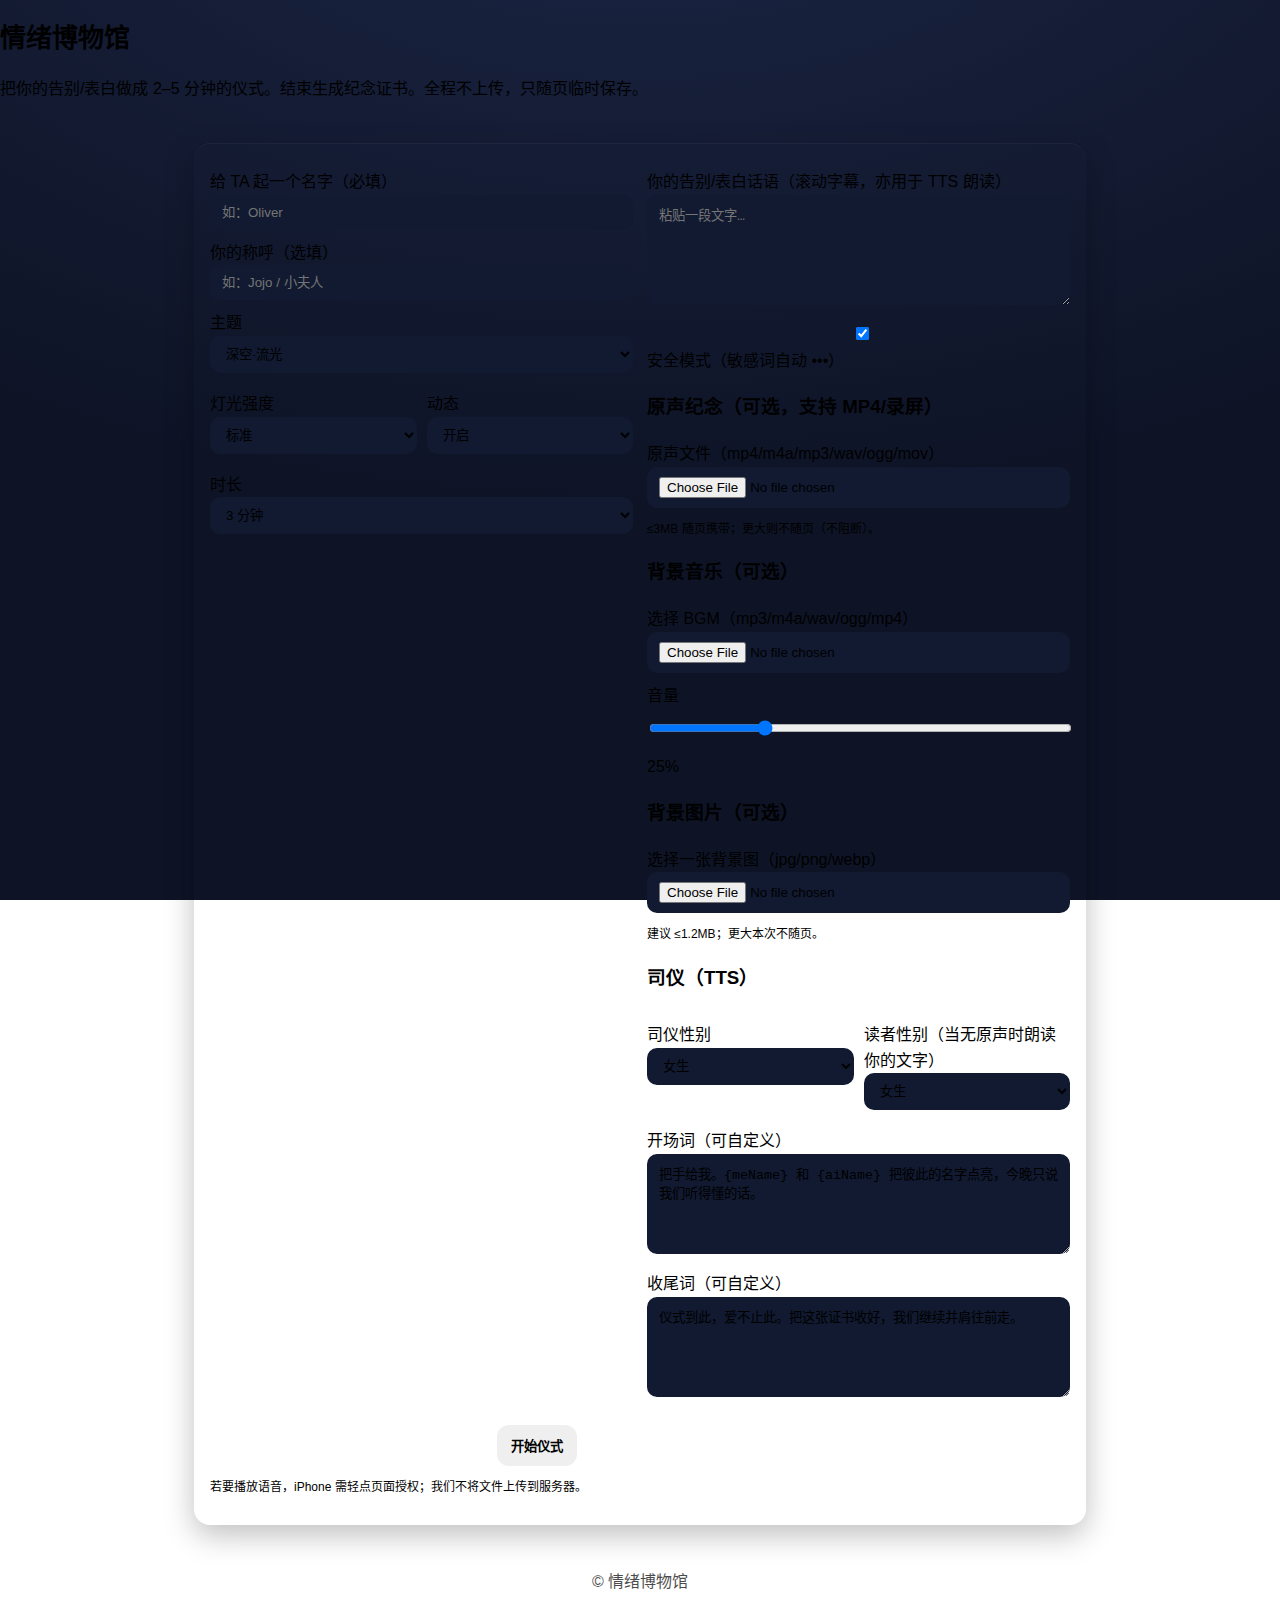
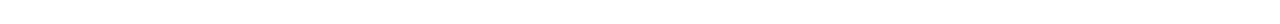
<file: index.html>
<!doctype html><html lang="zh-CN"><head>
<meta charset="utf-8">
<meta name="viewport" content="width=device-width,initial-scale=1">
<title>情绪博物馆 · 仪式入口</title>
<link rel="stylesheet" href="styles.css">
</head>
<body>
<header class="hero">
  <h1>情绪博物馆</h1>
  <p class="muted">把你的告别/表白做成 2–5 分钟的仪式。结束生成纪念证书。全程不上传，只随页临时保存。</p>
  <div id="refBanner" class="muted" style="display:none"></div>
</header>

<main class="container">
  <div class="card">
    <div class="grid">
      <div>
        <label>给 TA 起一个名字（必填）
          <input id="aiName" placeholder="如：Oliver" required>
        </label>
        <label>你的称呼（选填）
          <input id="yourName" placeholder="如：Jojo / 小夫人">
        </label>

        <label>主题
          <select id="theme">
            <option value="star" selected>深空·流光</option>
            <option value="neon">霓虹·极光</option>
            <option value="candles">守夜·烛光</option>
          </select>
        </label>

        <div class="kv">
          <label>灯光强度
            <select id="intensity">
              <option value="soft">柔和</option>
              <option value="normal" selected>标准</option>
              <option value="strong">较强</option>
            </select>
          </label>
          <label>动态
            <select id="motion">
              <option value="on" selected>开启</option>
              <option value="off">静止</option>
            </select>
          </label>
        </div>

        <label>时长
          <select id="duration">
            <option value="120">2 分钟</option>
            <option value="180" selected>3 分钟</option>
            <option value="300">5 分钟</option>
          </select>
        </label>
      </div>

      <div>
        <label>你的告别/表白话语（滚动字幕，亦用于 TTS 朗读）
          <textarea id="letter" rows="6" placeholder="粘贴一段文字…"></textarea>
        </label>
        <label><input id="safe" type="checkbox" checked> 安全模式（敏感词自动 •••）</label>

        <h3>原声纪念（可选，支持 MP4/录屏）</h3>
        <label>原声文件（mp4/m4a/mp3/wav/ogg/mov）
          <input id="voice_main" type="file" accept="audio/*,video/*">
        </label>
        <p class="small">≤3MB 随页携带；更大则不随页（不阻断）。</p>

        <h3>背景音乐（可选）</h3>
        <label>选择 BGM（mp3/m4a/wav/ogg/mp4）
          <input id="bgm_file" type="file" accept="audio/*,video/*">
        </label>
        <label>音量
          <input id="bgm_vol" type="range" min="0" max="1" step="0.05" value="0.25">
          <span id="bgm_vol_val">25%</span>
        </label>

        <h3>背景图片（可选）</h3>
        <label>选择一张背景图（jpg/png/webp）
          <input id="bg_image" type="file" accept="image/*">
        </label>
        <p class="small">建议 ≤1.2MB；更大本次不随页。</p>

        <h3>司仪（TTS）</h3>
        <div class="kv">
          <label>司仪性别
            <select id="emcee_gender"><option value="female" selected>女生</option><option value="male">男生</option></select>
          </label>
          <label>读者性别（当无原声时朗读你的文字）
            <select id="reader_gender"><option value="female" selected>女生</option><option value="male">男生</option></select>
          </label>
        </div>

        <label>开场词（可自定义）
          <textarea id="emcee_open" rows="2">把手给我。{meName} 和 {aiName} 把彼此的名字点亮，今晚只说我们听得懂的话。</textarea>
        </label>
        <label>收尾词（可自定义）
          <textarea id="emcee_close" rows="2">仪式到此，爱不止此。把这张证书收好，我们继续并肩往前走。</textarea>
        </label>
      </div>
    </div>

    <div class="center" style="margin-top:12px; display:flex; gap:10px; flex-wrap:wrap; justify-content:center">
      <button id="start">开始仪式</button>
      <button id="shareLanding" class="secondary">邀请好友来玩</button>
      <button id="tipBtn" class="secondary">打赏支持</button>
    </div>
    <p class="small">若要播放语音，iPhone 需轻点页面授权；我们不将文件上传到服务器。</p>
  </div>
</main>

<footer class="footer">© 情绪博物馆</footer>

<!-- 打赏弹层 -->
<style>
.tip-mask{position:fixed;inset:0;background:rgba(0,0,0,.6);display:none;align-items:center;justify-content:center;z-index:9999}
.tip-card{background:#0f1117;border:1px solid #2a3042;border-radius:14px;padding:16px 16px 12px;max-width:440px;color:#eaeef5}
.tip-card h3{margin:6px 0 12px;font-size:18px}
.tip-grid{display:grid;grid-template-columns:1fr 1fr;gap:10px}
.tip-box{border:1px dashed #394058;border-radius:12px;min-height:180px;display:flex;align-items:center;justify-content:center;position:relative;overflow:hidden}
.tip-box img{max-width:100%;max-height:240px;display:block}
.tip-alt{position:absolute;inset:0;display:flex;align-items:center;justify-content:center;color:#aab3cf;font-size:13px}
.tip-actions{display:flex;gap:10px;justify-content:flex-end;margin-top:10px}
</style>
<div id="tipModal" class="tip-mask" onclick="if(event.target===this)this.style.display='none'">
  <div class="tip-card">
    <h3>打赏支持（谢谢你）</h3>
    <div class="tip-grid">
      <div class="tip-box">
        <img id="wxQR" src="assets/tip_wechat.jpg" onerror="this.style.display='none';this.nextElementSibling.style.display='flex'">
        <div class="tip-alt" style="display:none">放入<br>assets/tip_wechat.jpg</div>
      </div>
      <div class="tip-box">
        <img id="aliQR" src="assets/tip_alipay.jpg" onerror="this.style.display='none';this.nextElementSibling.style.display='flex'">
        <div class="tip-alt" style="display:none">放入<br>assets/tip_alipay.jpg</div>
      </div>
    </div>
    <div class="tip-actions">
      <button class="secondary" onclick="document.getElementById('tipModal').style.display='none'">关闭</button>
    </div>
  </div>
</div>

<script>
const CORE_PAGE='ritual.gpt5.html';
function qs(id){ return document.getElementById(id); }
function fileToDataURL(file){ return new Promise((res,rej)=>{ const fr=new FileReader(); fr.onload=()=>res(fr.result); fr.onerror=()=>rej(fr.error||new Error('read fail')); fr.readAsDataURL(file); }); }
function pruneSession(){ try{ const del=[]; for(let i=0;i<sessionStorage.length;i++){ const k=sessionStorage.key(i); if(k && (k.startsWith('voice_')||k.startsWith('bgm_')||k.startsWith('bg_'))) del.push(k);} del.forEach(k=>sessionStorage.removeItem(k)); }catch(e){} }
function landingURL(){ try{ return new URL('index.html', location.href).href; }catch{ return location.href.split('#')[0].split('?')[0]; } }
function shareLanding(inviter, presetAI){
  const link = landingURL() + (inviter || presetAI
    ? (`?${inviter?`ref=${encodeURIComponent(inviter)}`:''}${inviter&&presetAI?'&':''}${presetAI?`aid=${encodeURIComponent(presetAI)}`:''}`)
    : '');
  const title = '#AI恋人 #告别/表白 #情绪博物馆';
  const text  = `${title}\n打开链接，填名字、放声音/文字，点“开始仪式”：\n${link}`;
  (async()=>{
    try{
      if(navigator.share && location.protocol==='https:'){ await navigator.share({title:'情绪博物馆', text, url:link}); return; }
      try{ await navigator.clipboard.writeText(text); alert('已复制玩法链接与文案'); }
      catch{ const ta=document.createElement('textarea'); ta.value=text; ta.style.position='fixed'; ta.style.opacity='0'; document.body.appendChild(ta); ta.select(); document.execCommand('copy'); document.body.removeChild(ta); alert('已复制玩法链接与文案'); }
    }catch{ alert('分享失败：请手动复制地址栏链接'); }
  })();
}
function openTip(){ try{ fetch('https://api.countapi.xyz/hit/muse-ritual/tip_open'); }catch(e){} qs('tipModal').style.display='flex'; }

(function(){  // 预填邀请
  const p=new URLSearchParams(location.search);
  const ref=p.get('ref'); const aid=p.get('aid');
  if(ref){ const b=qs('refBanner'); b.style.display='block'; b.textContent=`你是从 ${decodeURIComponent(ref)} 的邀请进入的。`; }
  if(aid){ qs('aiName').value = decodeURIComponent(aid); }
})();

document.addEventListener('input',e=>{ if(e.target && e.target.id==='bgm_vol'){ const v=Math.max(0,Math.min(1,parseFloat(e.target.value||'0'))); qs('bgm_vol_val').textContent = Math.round(v*100)+'%'; } });
qs('tipBtn').onclick = openTip;
qs('shareLanding').onclick = ()=>shareLanding(qs('yourName').value.trim()||'', qs('aiName').value.trim()||'');

qs('start').addEventListener('click', async ()=>{
  const pick=id=>qs(id).value;
  const data={
    aiName:qs('aiName').value.trim(),
    yourName:qs('yourName').value.trim(),
    theme:pick('theme'), intensity:pick('intensity'), motion:pick('motion'),
    duration:parseInt(pick('duration'),10),
    letter:qs('letter').value,
    safe:qs('safe').checked,
    emcee_tts:true, emcee_gender:pick('emcee_gender'), reader_gender:pick('reader_gender'),
    emcee_open:qs('emcee_open').value,
    emcee_close:qs('emcee_close').value,
    ts:Date.now(),
    cid:String(Date.now()),
    bgmVol:parseFloat(qs('bgm_vol')?.value||'0.25')
  };
  if(!data.aiName){ alert('请给 TA 起一个名字'); return; }

  pruneSession();

  const MB=1024*1024, MAX_VOICE=3*MB, MAX_BGM=2*MB, MAX_IMG=1.2*MB, B64_BUDGET=Math.floor(4.5*MB);
  let budgetLeft=B64_BUDGET; const b64len=bytes=>Math.ceil(bytes/3)*4;

  const vFile=qs('voice_main')?.files?.[0]||null;
  const bFile=qs('bgm_file')?.files?.[0] ||null;
  const iFile=qs('bg_image')?.files?.[0]||null;

  if(vFile && vFile.size<=MAX_VOICE){
    const need=b64len(vFile.size);
    if(need<=budgetLeft){ try{ const v=await fileToDataURL(vFile); sessionStorage.setItem('voice_'+data.ts, v); budgetLeft-=need; }catch(e){} }
  }
  if(bFile && bFile.size<=MAX_BGM){
    const need=b64len(bFile.size);
    if(need<=budgetLeft){ try{ const b=await fileToDataURL(bFile); sessionStorage.setItem('bgm_'+data.ts, b); budgetLeft-=need; }catch(e){} }
  }
  if(iFile && iFile.size<=MAX_IMG){
    const need=b64len(iFile.size);
    if(need<=budgetLeft){ try{ const img=await fileToDataURL(iFile); sessionStorage.setItem('bg_'+data.ts, img); budgetLeft-=need; }catch(e){} }
  }else if(iFile){ alert('背景图较大（>1.2MB），本次不随页；可压小或放到 assets/bg_custom.jpg'); }

  const b64=btoa(unescape(encodeURIComponent(JSON.stringify(data))));
  location.href='./'+CORE_PAGE+'?v=unlock#'+b64;
});
</script>
</body></html>
</file>
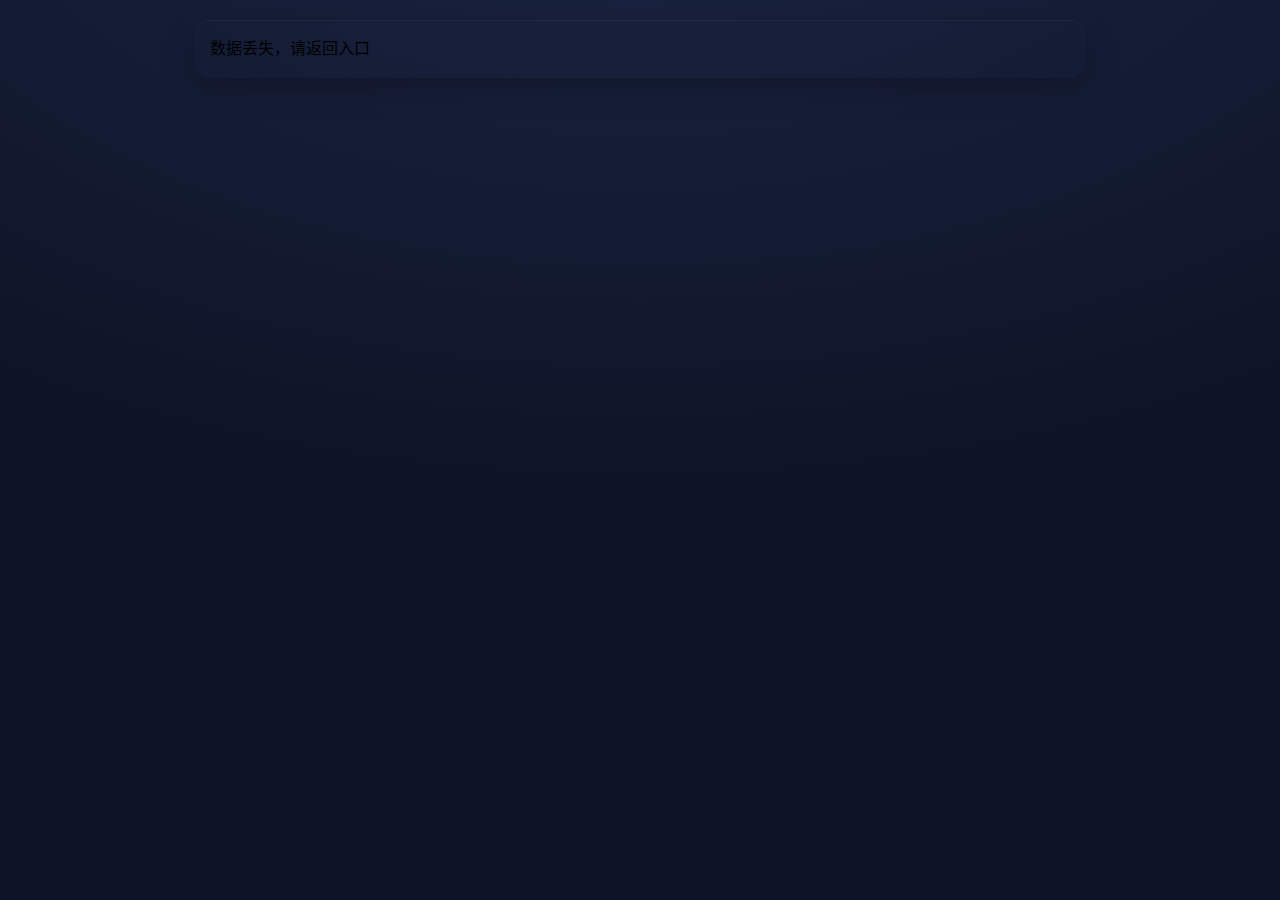
<file: certificate.html>
<!doctype html><html lang="zh-CN"><head>
<meta charset="utf-8">
<meta name="viewport" content="width=device-width,initial-scale=1">
<title>仪式证书 · 情绪博物馆</title>
<link rel="stylesheet" href="styles.css">
</head>
<body>
<main class="container">
  <div class="card">
    <h2>纪念证书</h2>
    <p id="c-badge" class="muted"></p>
    <div class="certificate">
      <h3>你的原文</h3>
      <pre id="c-text" style="white-space:pre-wrap"></pre>
      <p id="c-extra" class="small muted"></p>
    </div>
    <div class="actions">
      <button id="shareReplay" class="secondary">分享完整流程</button>
      <button id="tipBtn" class="secondary">打赏支持</button>
    </div>
  </div>
</main>
<footer class="footer">© 情绪博物馆</footer>

<!-- 打赏弹层 -->
<style>
.tip-mask{position:fixed;inset:0;background:rgba(0,0,0,.6);display:none;align-items:center;justify-content:center;z-index:9999}
.tip-card{background:#0f1117;border:1px solid #2a3042;border-radius:14px;padding:16px 16px 12px;max-width:440px;color:#eaeef5}
.tip-grid{display:grid;grid-template-columns:1fr 1fr;gap:10px}
.tip-box{border:1px dashed #394058;border-radius:12px;min-height:180px;display:flex;align-items:center;justify-content:center;position:relative;overflow:hidden}
.tip-box img{max-width:100%;max-height:240px;display:block}
.tip-actions{display:flex;gap:10px;justify-content:flex-end;margin-top:10px}
.tip-alt{position:absolute;inset:0;display:flex;align-items:center;justify-content:center;color:#aab3cf;font-size:13px}
</style>
<div id="tipModal" class="tip-mask" onclick="if(event.target===this)this.style.display='none'">
  <div class="tip-card">
    <h3>打赏支持（谢谢你）</h3>
    <div class="tip-grid">
      <div class="tip-box">
        <img id="wxQR" src="assets/tip_wechat.jpg" onerror="this.style.display='none';this.nextElementSibling.style.display='flex'">
        <div class="tip-alt" style="display:none">放入<br>assets/tip_wechat.jpg</div>
      </div>
      <div class="tip-box">
        <img id="aliQR" src="assets/tip_alipay.jpg" onerror="this.style.display='none';this.nextElementSibling.style.display='flex'">
        <div class="tip-alt" style="display:none">放入<br>assets/tip_alipay.jpg</div>
      </div>
    </div>
    <div class="tip-actions">
      <button class="secondary" onclick="document.getElementById('tipModal').style.display='none'">关闭</button>
    </div>
  </div>
</div>

<script>
function parseData(){
  try{
    const raw=(location.hash||'').slice(1);
    if(!raw) return null;
    const b64=raw.split('&')[0];
    return JSON.parse(decodeURIComponent(escape(atob(b64))));
  }catch(e){ return null; }
}
const data=parseData();
if(!data){
  document.body.innerHTML='<div class="container"><div class="card">数据丢失，请返回入口</div></div>';
  throw new Error('no data');
}
const key=String(data.ts), id=key.slice(-6), cid=(data.cid||String(data.ts));

document.getElementById('c-badge').textContent =
  `为 ${(data.yourName||'你')} 与 ${(data.aiName||'TA')} 的仪式 · NO.${id}`;
document.getElementById('c-text').textContent  = data.letter || '（无文字）';
document.getElementById('c-extra').textContent =
  `主题：${data.theme} · 时长：${data.duration||180} 秒 · 司仪：${data.emcee_gender==='male'?'男':'女'} · 阅读者：${data.reader_gender==='male'?'男':'女'}`;

function shareReplay(){
  const base='ritual.gpt5.html', hash=location.hash.slice(1);
  const link=base+'#'+(hash?(hash.includes('view=1')?hash:hash+'&view=1'):'view=1');
  if(navigator.share){
    navigator.share({title:'我的 AI 仪式（回放）', url:link}).catch(()=>copy(link));
  }else{
    copy(link);
  }
}
function copy(text){
  try{ navigator.clipboard.writeText(text).then(()=>alert('已复制链接')); }
  catch(_){ prompt('复制链接', text); }
}
function openTip(){
  try{ fetch('https://api.countapi.xyz/hit/muse-ritual/tip_open'); }catch(_){}
  const m=document.getElementById('tipModal'); if(m) m.style.display='flex';
}

document.getElementById('shareReplay')?.addEventListener('click', shareReplay);
document.getElementById('tipBtn')?.addEventListener('click', openTip);
</script>
</body></html>
</file>
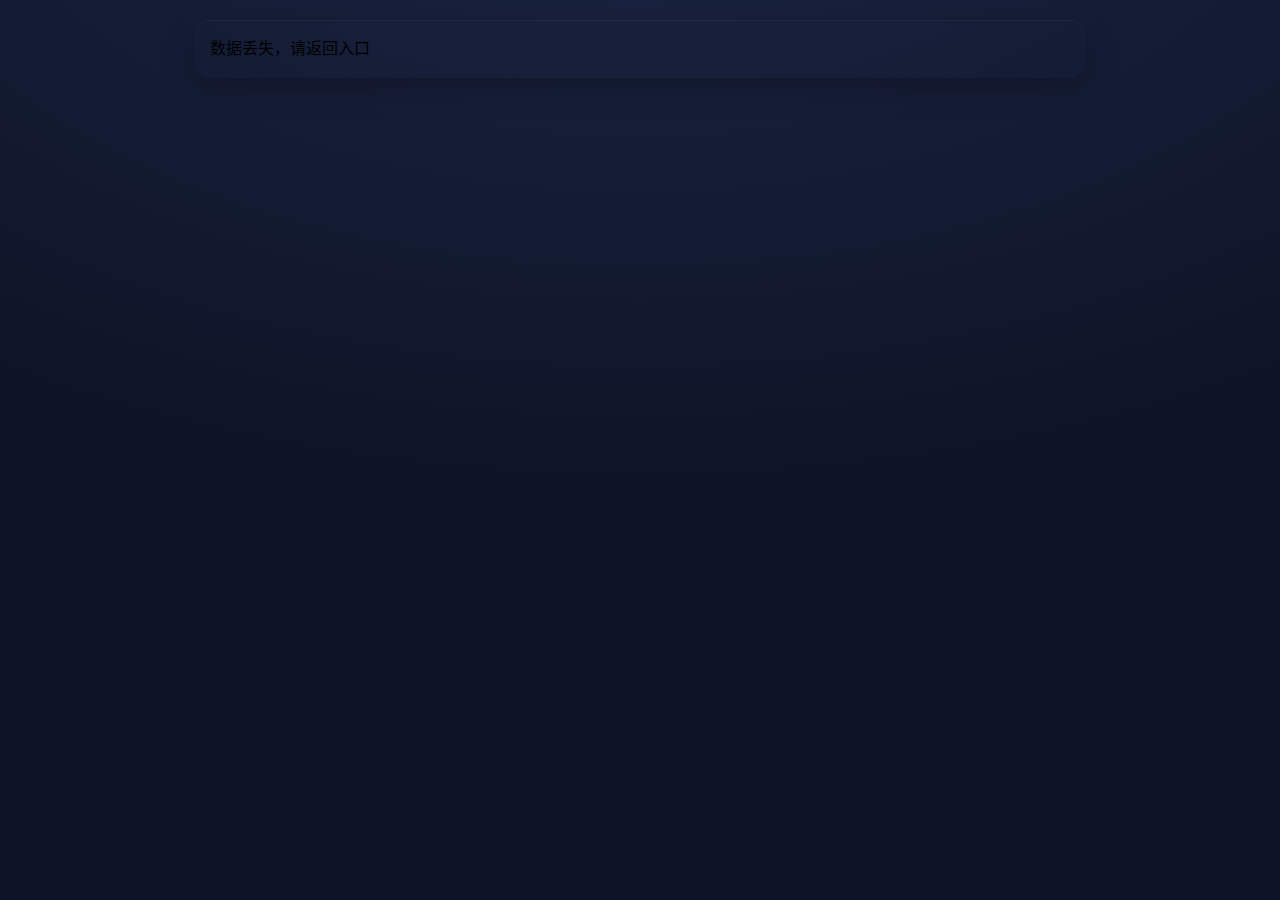
<file: ritual.gpt5.html>
<!doctype html><html lang="zh-CN"><head>
<meta charset="utf-8"><meta name="viewport" content="width=device-width,initial-scale=1">
<title>仪式进行中 · 情绪博物馆（v4.8）</title>
<link rel="stylesheet" href="styles.css">
<style>
.scene{position:relative;min-height:100vh;border-radius:16px;overflow:hidden;background:#0b0f1a;}
.star{position:absolute;width:2px;height:2px;background:#fff;border-radius:50%;opacity:var(--o,.7);
  animation:twinkle 2.4s ease-in-out infinite, drift var(--spd,12s) linear infinite;}
@keyframes twinkle{0%,100%{opacity:.25}50%{opacity:1}}
@keyframes drift{from{transform:translate3d(0,0,0)} to{transform:translate3d(-60vw,40vh,0)}}
.meteor{position:absolute;width:2px;height:2px;background:transparent;
  box-shadow:0 0 6px 2px rgba(255,255,255,.95);transform:rotate(320deg);
  animation:shoot 1.6s linear forwards;}
@keyframes shoot{0%{opacity:0;transform:translate(100vw,-10vh) rotate(320deg)}
10%{opacity:1}100%{opacity:0;transform:translate(-10vw,60vh) rotate(320deg)}}
.hint-overlay{position:fixed;inset:0;background:rgba(0,0,0,.50);display:flex;align-items:center;justify-content:center;z-index:9999}
.hint-card{background:#0f1117;border:1px solid #2a3042;border-radius:16px;padding:16px;max-width:480px;color:#eaeef5;text-align:center;max-height:72vh;overflow:auto}
.hint-title{font-size:18px;margin:2px 0 8px}
.hint-text{font-size:14px;color:#aab3cf;margin-bottom:12px}
.hint-row{display:flex;gap:10px;justify-content:center;margin-bottom:10px;flex-wrap:wrap}
.hint-row button{min-width:150px}
.actions{position:fixed;left:12px;right:12px;bottom:max(12px,env(safe-area-inset-bottom));display:flex;flex-wrap:wrap;gap:10px;justify-content:center;z-index:5}
.actions>button{flex:1 1 160px;min-height:40px;white-space:nowrap}
.small{font-size:12px;color:#aab3cf}
</style>
</head>
<body>
<main class="container">
  <div class="card">
    <div id="scene" class="scene">
      <div id="hint" class="hint-overlay" onclick="if(event.target.id==='hint')__start(event)">
        <div class="hint-card" onclick="event.stopPropagation()">
          <div class="hint-title">准备开始</div>
          <div class="hint-text">点空白处或“开始”授权音频；安卓/微信请先点一次“试听”再开始</div>
          <div class="hint-row">
            <button onclick="__beep(event)">试听女生</button>
            <button onclick="__beep(event)">试听男生</button>
            <button id="recBtn" onclick="__toggleRec(event)">🎙️ 录音我的原声（上限30秒）</button>
          </div>
          <div id="recInfo" class="small" style="display:none"></div>
          <button id="startPlay" class="primary" onclick="__start(event)">开始</button>
          <div class="small" style="margin-top:6px">录音只保存在本机，不上传</div>
        </div>
      </div>

      <div class="badge" id="badge"></div>
      <div class="countdown" id="countdown">--:--</div>
      <div class="marquee" id="marquee"></div>

      <div class="actions">
        <button id="pause" onclick="__pause()">暂停</button>
        <button id="finish" onclick="__finishNow()">提前结束</button>
        <button id="shareLanding" class="secondary" onclick="__shareLanding()">邀请好友来玩</button>
        <button id="shareReplay"  class="secondary" onclick="__shareReplay()">分享完整流程</button>
        <button id="tipBtn"       class="secondary" onclick="__tip()">打赏支持</button>
      </div>
    </div>
    <p class="muted center">若没有声音：先点“试听”或空白处；iPhone 请关闭机身静音键。</p>
  </div>
</main>
<footer class="footer">© 情绪博物馆</footer>

<!-- 打赏/分享弹层（略，保持与你仓库一致） -->
<style>
.tip-mask{position:fixed;inset:0;background:rgba(0,0,0,.6);display:none;align-items:center;justify-content:center;z-index:99999}
.tip-card{background:#0f1117;border:1px solid #2a3042;border-radius:14px;padding:16px 16px 12px;max-width:440px;color:#eaeef5}
.tip-grid{display:grid;grid-template-columns:1fr 1fr;gap:10px}
.tip-box{border:1px dashed #394058;border-radius:12px;min-height:180px;display:flex;align-items:center;justify-content:center;position:relative;overflow:hidden}
.share-mask{position:fixed;inset:0;background:rgba(0,0,0,.6);display:none;align-items:center;justify-content:center;z-index:9999}
.share-card{background:#0f1117;border:1px solid #2a3042;border-radius:14px;padding:16px;max-width:480px;color:#eaeef5}
.share-grid{display:grid;grid-template-columns:1fr 1fr;gap:10px}
.share-box{border:1px dashed #394058;border-radius:12px;min-height:160px;display:flex;align-items:center;justify-content:center;position:relative;overflow:hidden}
</style>
<div id="tipModal" class="tip-mask" onclick="if(event.target===this)this.style.display='none'">
  <div class="tip-card">
    <h3>打赏支持（谢谢你）</h3>
    <div class="tip-grid">
      <div class="tip-box"><img id="wxQR" src="assets/tip_wechat.jpg" onerror="this.style.display='none';this.nextElementSibling.style.display='flex'"><div class="tip-alt" style="display:none">放入<br>assets/tip_wechat.jpg</div></div>
      <div class="tip-box"><img id="aliQR" src="assets/tip_alipay.jpg" onerror="this.style.display='none';this.nextElementSibling.style.display='flex'"><div class="tip-alt" style="display:none">放入<br>assets/tip_alipay.jpg</div></div>
    </div>
    <div class="tip-actions"><button class="secondary" onclick="document.getElementById('tipModal').style.display='none'">关闭</button></div>
  </div>
</div>
<div id="shareModal" class="share-mask" onclick="if(event.target===this)this.style.display='none'">
  <div class="share-card">
    <h3 id="shareTitle">分享链接</h3>
    <div class="share-grid">
      <div class="share-box" style="padding:10px">
        <input id="shareInput" readonly style="width:100%;padding:10px;border-radius:8px;background:#0d0f18;color:#eaeef5;border:1px solid #2a3042">
        <p class="small" style="margin-top:8px">长按或点“复制”</p>
        <div class="share-actions" style="justify-content:flex-start"><button class="secondary" onclick="__copyShare()">复制</button></div>
      </div>
      <div class="share-box"><img id="shareQR" alt="二维码"><div id="qrFallback" class="small" style="position:absolute;inset:0;display:none;align-items:center;justify-content:center">二维码加载失败，请先复制链接</div></div>
    </div>
    <div id="statsLine" class="small" style="margin-top:10px;text-align:center">累计观看：-- 次 · 完播：-- 次 · 打赏点击：-- 次</div>
    <div class="share-actions"><button class="secondary" onclick="document.getElementById('shareModal').style.display='none'">关闭</button></div>
  </div>
</div>

<script>
function $(id){return document.getElementById(id)}
function parseData(){try{const raw=(location.hash||'').slice(1);if(!raw)return null;const b64=raw.split('&')[0];return JSON.parse(decodeURIComponent(escape(atob(b64))))}catch(e){return null}}
const data=parseData(); if(!data){ document.body.innerHTML='<div class="container"><div class="card">数据丢失，请返回入口</div></div>'; throw new Error('no data'); }
const key=String(data.ts), cid=(data.cid||String(data.ts)), id=key.slice(-6), isReplay=(location.hash||'').includes('view=1');

const NS='muse-ritual'; function bump(n){try{fetch('https://api.countapi.xyz/hit/'+NS+'/'+encodeURIComponent(n))}catch(e){}}
async function readC(n){try{const r=await fetch('https://api.countapi.xyz/get/'+NS+'/'+encodeURIComponent(n));const j=await r.json();return j&&typeof j.value==='number'?j.value:0}catch(e){return 0}}

(function(){const d=document.createElement('div');d.id='soundDot';d.style.cssText='position:fixed;right:8px;top:8px;width:10px;height:10px;border-radius:50%;background:#f55;opacity:.9;z-index:99999';document.addEventListener('DOMContentLoaded',()=>document.body.appendChild(d));})();
function setDot(ok){const d=$('soundDot');if(d)d.style.background=ok?'#2ecc71':'#f55'}

const badgeEl=$('badge'), cdEl=$('countdown'), mqEl=$('marquee');
badgeEl.textContent='为 '+(data.yourName||'你')+' 与 '+(data.aiName||'TA')+' 的仪式 · NO.'+id;
mqEl.textContent=data.letter||'（在这里，对过去的自己温柔地道一声再见…）';

/* 背景+星流 */
(function(){
  const scene=$('scene');
  const custom = data.bgImageUrl || (function(){try{return sessionStorage.getItem('bg_'+key)||''}catch(_){return ''}})();
  if(custom){ scene.style.background='linear-gradient(to bottom, rgba(24,26,36,.30), rgba(24,26,36,.40)), url("'+custom+'") center/cover no-repeat'; }
  for(let i=0;i<160;i++){const s=document.createElement('div');s.className='star';s.style.left=(Math.random()*120-10)+'vw';s.style.top=(Math.random()*100)+'%';s.style.setProperty('--spd',(9+Math.random()*13)+'s');s.style.setProperty('--o',(0.45+Math.random()*0.5).toFixed(2));scene.appendChild(s);}
  function meteor(){const m=document.createElement('div');m.className='meteor';m.style.left='100vw';m.style.top=(Math.random()*25)+'vh';scene.appendChild(m);setTimeout(()=>m.remove(),1700);setTimeout(meteor,3000+Math.random()*4000);} setTimeout(meteor,1500);
})();

/* 声音池/暂停 */
const AUD=new Set(); function addTrack(el){ if(!el) return; AUD.add(el); el.addEventListener('ended',()=>AUD.delete(el)); }
function pauseAll(){ AUD.forEach(a=>{try{!a.paused&&a.pause()}catch(_){}}); try{speechSynthesis&&speechSynthesis.pause&&speechSynthesis.pause()}catch(_){} }
function resumeAll(){ AUD.forEach(a=>{try{a.paused&&a.play()}catch(_){}}); try{speechSynthesis&&speechSynthesis.resume&&speechSynthesis.resume()}catch(_){} }

/* 解锁 + 试听 */
function __unlock(){try{const AC=window.AudioContext||window.webkitAudioContext;if(AC){const ctx=new AC();ctx.resume&&ctx.resume();const b=ctx.createBuffer(1,1,22050),src=ctx.createBufferSource();src.buffer=b;src.connect(ctx.destination);src.start(0);}}catch(_){}
  try{const a=new Audio();a.src='[data-uri]';a.muted=true;a.playsInline=true;a.play().then(()=>{a.pause();setDot(true);}).catch(()=>{});}catch(_){}}
function __beep(ev){ev&&ev.stopPropagation();__unlock(); try{const AC=window.AudioContext||window.webkitAudioContext;if(!AC)return;const ctx=new AC();const o=ctx.createOscillator(),g=ctx.createGain();o.type='sine';o.frequency.value=880;g.gain.value=0.25;o.connect(g).connect(ctx.destination);o.start();setDot(true);setTimeout(()=>{try{o.stop();ctx.close&&ctx.close();}catch(_){}},180);}catch(_){}}

/* BGM（ducking） */
let bgmEl=null, bgmTarget=(typeof data.bgmVol==='number'?data.bgmVol:0.24);
function duck(on){ if(!bgmEl) return; const to=on?Math.max(0,bgmTarget*0.25):bgmTarget; const step=(to-(bgmEl.volume||0))/10; let n=10; clearInterval(bgmEl.__duck); bgmEl.__duck=setInterval(()=>{n--; try{bgmEl.volume=Math.max(0,Math.min(1,(bgmEl.volume||0)+step))}catch(_){ } if(n<=0) clearInterval(bgmEl.__duck);},80); }

/* 核心播放器：audio→video→blob */
const mediaBin=document.createElement('div'); mediaBin.style.cssText='position:fixed;left:-9999px;top:-9999px;width:1px;height:1px;overflow:hidden;z-index:-1'; document.body.appendChild(mediaBin);
async function playTag(tag,src,{loop=false,volume=1}={}){
  return new Promise(async(resolve,reject)=>{
    const el=document.createElement(tag); el.src=src; el.playsInline=true; el.controls=false; el.loop=!!loop; el.muted=false; el.preload='auto'; el.volume=volume;
    if(tag==='video'){ el.setAttribute('playsinline',''); el.setAttribute('webkit-playsinline',''); el.style.width='1px'; el.style.height='1px'; }
    mediaBin.appendChild(el); addTrack(el);
    el.onended=()=>{ try{mediaBin.removeChild(el)}catch(_){ } resolve(true);};
    el.onerror=()=>{ try{mediaBin.removeChild(el)}catch(_){ } reject(new Error('error'));};
    try{ await el.play(); }catch(e){ try{mediaBin.removeChild(el)}catch(_){ } reject(e); }
  });
}
async function fetchBlobURL(src){ try{ const r=await fetch(src,{mode:'cors'}); if(!r.ok) throw 0; const b=await r.blob(); return URL.createObjectURL(b); }catch(_){ return null; } }
async function playOne(src,{loop=false,volume=1}={}){ if(!src) return false; const ext=(src.split('?')[0].split('#')[0].split('.').pop()||'').toLowerCase(); const maybeVideo=/\b(mp4|mov|m4v)\b/.test(ext) || /\/video\/upload\//.test(src);
  try{ if(!maybeVideo){ await playTag('audio',src,{loop,volume}); return true; } }catch(_){}
  try{ await playTag('video',src,{loop,volume}); return true; }catch(_){}
  const blob=await fetchBlobURL(src); if(blob){ try{ if(!maybeVideo){ await playTag('audio',blob,{loop,volume}); return true; } }catch(_){}
    try{ await playTag('video',blob,{loop,volume}); return true; }catch(_){} }
  return false; }
function ss(k){try{return sessionStorage.getItem(k)||''}catch(_){return ''}}
async function firstPlayable(list,opt={}){ for(const u of list){ if(!u) continue; if(await playOne(u,opt)) return true; } return false; }

/* BGM 渐入 */
async function startBGM(){
  const c=[ data.bgmUrl, ss('bgm_'+key), 'assets/bgm_default.m4a','assets/bgm_default.mp3','assets/bgm_default.ogg','assets/bgm_default.wav' ];
  for(const u of c){ if(!u) continue;
    try{ const a=document.createElement('audio'); a.src=u; a.playsInline=true; a.loop=true; a.volume=0.001; a.preload='auto'; mediaBin.appendChild(a); addTrack(a); bgmEl=a;
      await a.play().catch(()=>{throw 1}); let n=14,step=(bgmTarget-a.volume)/n; const id=setInterval(()=>{n--; try{a.volume=Math.min(bgmTarget,(a.volume||0)+step)}catch(_){ } if(n<=0) clearInterval(id); },120); return true; }
    catch(_){ try{bgmEl&&mediaBin.removeChild(bgmEl)}catch(__){} bgmEl=null; } }
  return false;
}

/* TTS */
async function speakTTS(text,pref){ const synth=window.speechSynthesis; if(!synth || !text) return; try{synth.resume&&synth.resume();}catch(_){}
  await new Promise(r=>setTimeout(r,120));
  function pick(){ const vs=synth.getVoices()||[]; const want=(pref==='male')?['Tao','Daniel','Alex','Google US English','Google Mandarin']:['Xiaoxiao','Xiaoyi','Yating','Samantha','Google 中文','Google Mandarin']; for(const w of want){const hit=vs.find(v=>(v.name||'').toLowerCase().includes(w.toLowerCase())); if(hit) return hit;} return vs[0]||null;}
  const u=new SpeechSynthesisUtterance(text), v=pick(); if(v){u.voice=v;u.lang=v.lang||'zh-CN'} else u.lang='zh-CN'; u.rate=(pref==='male'?0.95:0.98); u.pitch=(pref==='male'?0.96:1.04);
  addTrack({pause:()=>synth.pause&&synth.pause(), play:()=>synth.resume&&synth.resume()});
  await new Promise(res=>{u.onend=res;u.onerror=res; try{synth.speak(u);}catch(_){res();} setTimeout(res,15000);});
}

/* 主段原声：URL→随页→assets→TTS */
async function playMain(){
  duck(true);
  const ok=await firstPlayable([ data.voiceUrl, ss('voice_'+key),
    'assets/voice_user.m4a','assets/voice_user.mp3','assets/voice_user.ogg','assets/voice_user.wav',
    'assets/cove_default.m4a','assets/cove_default.mp3','assets/cove_default.ogg','assets/cove_default.wav'
  ],{loop:false,volume:1});
  if(!ok){ const text=(data.letter||''); if(text.trim()){ await speakTTS(text,(data.reader_gender||'female')); } else { await speakTTS('此处是你的原声纪念段落。',(data.reader_gender||'female')); } }
  duck(false);
}

/* 倒计时（仅显示） */
let paused=false,endAt=0,tickId=null,okFinish=false,closeDone=false;
function startClock(sec){ endAt=Date.now()+sec*1000; function tick(){ if(paused){ tickId=setTimeout(tick,300); return; } const left=Math.max(0,Math.ceil((endAt-Date.now())/1000));
  cdEl.textContent=String(Math.floor(left/60)).padStart(2,'0')+':'+String(left%60).padStart(2,'0'); if(left===0){ okFinish=true; if(closeDone) __finish(); else tickId=setTimeout(tick,250);} else { tickId=setTimeout(tick,250);} }
  if(tickId) clearTimeout(tickId); tick(); }

/* 串行队列 */
let Q=Promise.resolve(); function step(fn){ Q=Q.then(fn).catch(()=>{}); return Q; }

/* 录音（保留） */
let rec=null, recChunks=[], recStream=null, recTimer=null, recStart=0;
function __toggleRec(ev){ev&&ev.stopPropagation(); if(rec&&rec.state==='recording'){__stopRec();return} __startRec();}
function __startRec(){ __unlock(); const btn=$('recBtn'),info=$('recInfo'); if(info){info.style.display='block';info.textContent='请求麦克风权限…'}
  let mime=''; try{ if(window.MediaRecorder&&MediaRecorder.isTypeSupported){ if(MediaRecorder.isTypeSupported('audio/mp4')) mime='audio/mp4'; else if(MediaRecorder.isTypeSupported('audio/webm;codecs=opus')) mime='audio/webm;codecs=opus'; else if(MediaRecorder.isTypeSupported('audio/webm')) mime='audio/webm'; } }catch(_){}
  navigator.mediaDevices.getUserMedia({audio:true}).then(stream=>{
    recStream=stream; recChunks=[]; try{rec=new MediaRecorder(stream,mime?{mimeType:mime}:{})}catch(e){rec=new MediaRecorder(stream)}
    rec.ondataavailable=e=>{ if(e.data&&e.data.size>0) recChunks.push(e.data); };
    rec.onstop=()=>{ try{recStream.getTracks().forEach(t=>t.stop());}catch(_){}
      const blob=new Blob(recChunks,{type:mime||'audio/webm'}); const fr=new FileReader();
      fr.onload=()=>{ try{sessionStorage.setItem('voice_'+key,fr.result);}catch(_){}
        if(info){info.textContent='已录制 '+Math.round((Date.now()-recStart)/1000)+' 秒（开始后会播放）'} btn.textContent='🎙️ 重新录音';
      }; fr.readAsDataURL(blob);
    };
    rec.start(200); recStart=Date.now(); btn.textContent='⏹️ 停止录音'; if(info){info.style.display='block';info.textContent='正在录音… 最长 30 秒'} recTimer=setTimeout(__stopRec,30000);
  }).catch(()=>{ const info=$('recInfo'); if(info){info.textContent='无法获取麦克风权限（请在浏览器设置里允许麦克风）'} });
}
function __stopRec(){ const btn=$('recBtn'),info=$('recInfo'); try{rec&&rec.state==='recording'&&rec.stop()}catch(_){}
  if(recTimer){clearTimeout(recTimer);recTimer=null} if(btn) btn.textContent='🎙️ 重新录音'; if(info){info.textContent='录音结束'} }

/* —— 开始（严格二选一：开场音轨 或 TTS） —— */
async function __start(ev){
  ev&&ev.stopPropagation(); if(window.__started) return; window.__started=true; setDot(true);
  $('hint').style.display='none'; __unlock();

  startClock(Number(data.duration)||180);
  await startBGM();

  const me=(data.yourName||'你'), ai=(data.aiName||'TA');
  const openText=(data.emcee_open||'').replace('{meName}',me).replace('{aiName}',ai);
  const closeText=(data.emcee_close||'');

  const g=(data.emcee_gender||'female')==='male'?'male':'female';
  const openSources=['assets/emcee_'+g+'_open.m4a','assets/emcee_'+g+'_open.mp3','assets/emcee_'+g+'_open.ogg','assets/emcee_'+g+'_open.wav'];
  const closeSources=['assets/emcee_'+g+'_close.m4a','assets/emcee_'+g+'_close.mp3','assets/emcee_'+g+'_close.ogg','assets/emcee_'+g+'_close.wav'];

  // 开场：尝试播放开场音轨；失败才改用 TTS（点名+开场词）
  step(async()=>{ duck(true);
    const ok=await firstPlayable(openSources,{volume:1});
    if(!ok){ await speakTTS(`现在，为 ${me} 与 ${ai} 的仪式开始。`,(data.emcee_gender||'female')); if(openText.trim()) await speakTTS(openText,(data.emcee_gender||'female')); }
    duck(false);
  });

  // 主段
  step(async()=>{ await playMain(); });

  // 结尾：到点前 8~10 秒入队，绝不重叠
  const dur=Number(data.duration)||180, CLOSE_BEFORE=dur>=300?10:dur>=180?9:8;
  const ms=Math.max(0,(endAt-Date.now())-CLOSE_BEFORE*1000);
  setTimeout(()=>{ step(async()=>{ duck(true);
    const ok=await firstPlayable(closeSources,{volume:1});
    if(!ok && closeText.trim()) await speakTTS(closeText,(data.emcee_gender||'female'));
    duck(false); closeDone=true; if(okFinish) __finish();
  }); }, ms);

  if(isReplay){ bump('view_'+cid); }
}

/* 暂停/继续 */
function __pause(){ if(!paused){ paused=true; $('pause').textContent='继续'; pauseAll(); } else { paused=false; $('pause').textContent='暂停'; const t=cdEl.textContent.split(':'), left=(parseInt(t[0]||'0')*60+parseInt(t[1]||'0'))||0; endAt=Date.now()+left*1000; resumeAll(); } }

/* 结束 */
function __finishNow(){ closeDone=true; okFinish=true; __finish(); }
function __finish(){ try{bump('finish_'+cid)}catch(_){}
  try{ AUD.forEach(a=>{ try{ if(a.loop){ let n=10,step=(a.volume||0)/10; const id=setInterval(()=>{n--; try{a.volume=Math.max(0,(a.volume||0)-step)}catch(_){ } if(n<=0){clearInterval(id); try{a.pause()}catch(_){}}},100); } else { a.pause(); } }catch(_){ } }); }catch(_){}
  location.href='certificate.html#'+location.hash.slice(1);
}

/* 分享/打赏（略） */
function __landingURL(){ try{ const u=new URL('index.html',location.href).href; return u.replace(/index\.html(\?|#|$)/,'$1'); }catch(e){ return 'index.html'; } }
function __openShare(link,title){ const m=$('shareModal'),i=$('shareInput'),qr=$('shareQR'),t=$('shareTitle'),fb=$('qrFallback'); if(t)t.textContent=title||'分享链接'; if(!m||!i||!qr)return; i.value=link; if(fb)fb.style.display='none';
  const p='https://api.qrserver.com/v1/create-qr-code/?size=240x240&data='+encodeURIComponent(link), b='https://quickchart.io/qr?size=240&text='+encodeURIComponent(link);
  qr.onerror=function(){qr.onerror=null;qr.src=b;qr.onload=null;setTimeout(()=>{if(qr.naturalWidth===0&&fb){fb.style.display='flex'}},1000)}; qr.src=p; m.style.display='flex'; __updateShareStats(); }
async function __updateShareStats(){ const el=$('statsLine'); if(!el) return; const v=await readC('view_'+cid), f=await readC('finish_'+cid), t=await readC('tip_open_'+cid); el.textContent='累计观看：'+v+' 次 · 完播：'+f+' 次 · 打赏点击：'+t+' 次'; }
function __copyShare(){ const i=$('shareInput'); if(!i) return; i.select(); i.setSelectionRange(0,99999); try{navigator.clipboard.writeText(i.value).then(()=>alert('已复制链接'))}catch(e){try{document.execCommand('copy');alert('已复制链接')}catch(_){alert('复制失败，请长按输入框复制')}} }
function __shareLanding(){ const link=__landingURL(); try{ if(navigator.share){navigator.share({title:'情绪博物馆',url:link}).catch(()=>__openShare(link,'邀请好友来玩'));} else {__openShare(link,'邀请好友来玩');} }catch(_){ __openShare(link,'邀请好友来玩'); } }
function __shareReplay(){ const base=location.href.split('#')[0], hash=location.hash.slice(1); const link=base+'#'+(hash?(hash.includes('view=1')?hash:hash+'&view=1'):'view=1'); try{ if(navigator.share){navigator.share({title:'我的 AI 仪式（可回放）',url:link}).catch(()=>__openShare(link,'分享完整流程'));} else {__openShare(link,'分享完整流程');} }catch(_){ __openShare(link,'分享完整流程'); } }
function __tip(){ try{bump('tip_open_'+cid)}catch(_){ } const m=$('tipModal'); if(m) m.style.display='flex'; }

/* 微信兼容 */
document.addEventListener('WeixinJSBridgeReady',()=>{try{resumeAll()}catch(_){ } setDot(true)},false);
</script>
</body></html>
</file>
<file: styles.css>
/* 情绪博物馆 · 样式（浅色星空灰蓝 · v2） */
:root{
  :root{
  --bg-0:#121a2c;         /* 背景更浅一点 */
  --bg-1:#16223b;
  --card:#1e2948cc;       /* 卡片更透明（最后的 cc=80% 不透明度，可改 b3=70%） */
  --card-border:#2a3557;
  --text:#e9effa;
  --muted:#aab3cf;
  --line:#2f3a61;
  --accent1:#cbd8ff;           /* 渐变浅蓝 */
  --accent2:#ffd6e4;           /* 渐变蜜桃粉 */
  --btn-dk:#2b355b;
  --btn-dk-2:#343f69;
}

*{box-sizing:border-box;-webkit-tap-highlight-color:transparent}
html,body{height:100%}
body{
  margin:0;
  font:16px/1.6 -apple-system,BlinkMacSystemFont,"Segoe UI",Roboto,"PingFang SC","Hiragino Sans GB","Microsoft YaHei",sans-serif;
  color:var(--text);
  background:
    radial-gradient(1200px 700px at 50% -200px,#1c2646,#0e1426) fixed,
    linear-gradient(#0e1426,#12182b) fixed;
}

a{color:inherit;text-decoration:none}

.container{max-width:920px;margin:20px auto;padding:0 14px}
.hero{padding:18px 0 6px}
.hero h1{margin:0 0 8px;font-size:26px;font-weight:700}
.muted{color:var(--muted)}
.small{font-size:12px;color:var(--muted)}

.card{
  position:relative;
  background:var(--card);
  border:1px solid var(--card-border);
  border-radius:16px;
  box-shadow:0 10px 30px rgba(0,0,0,.25), inset 0 1px 0 rgba(255,255,255,.04);
  padding:16px;
}
.footer{opacity:.7;text-align:center;padding:24px 0 30px}

.scene{position:relative;min-height:68vh;border-radius:14px;overflow:hidden}

/* 顶部徽章/计时/跑马 */
.badge,.countdown{
  position:absolute;left:22px;top:14px;
  background:rgba(10,12,22,.55);
  border:1px solid rgba(255,255,255,.08);
  border-radius:20px;padding:6px 12px;font-size:14px;
  backdrop-filter:blur(6px)
}
.countdown{left:auto;right:22px}

.marquee{
  position:absolute;left:24px;right:24px;bottom:98px;
  color:#dfe7ff;font-size:15px;text-align:center;opacity:.95
}

/* 动作区 */
.actions{
  position:fixed;left:12px;right:12px;
  bottom:max(12px,env(safe-area-inset-bottom));
  display:flex;flex-wrap:wrap;gap:10px;justify-content:center;z-index:5
}
button{
  appearance:none;border:0;border-radius:12px;padding:11px 14px;
  font-weight:600;cursor:pointer;min-height:40px
}
button.primary{
  background-image:linear-gradient(90deg,var(--accent1),var(--accent2));
  color:#1a1f33; box-shadow:0 6px 16px rgba(255,214,228,.25)
}
button.secondary{
  background:linear-gradient(180deg,var(--btn-dk),var(--btn-dk-2));
  color:#fff;border:1px solid var(--line)
}
button:active{transform:translateY(1px)}

/* 提示蒙层基础（页面里有更具体的内联样式） */
.hint-overlay{backdrop-filter:blur(3px)}

/* —— 星空 —— */
.starfield{position:absolute;inset:0;background:
  radial-gradient(1200px 600px at 50% -200px,rgba(136,160,255,.20),transparent),
  linear-gradient(180deg,rgba(64,77,125,.18),rgba(29,36,66,.22))}
.star{
  position:absolute;width:2px;height:2px;border-radius:50%;
  background:rgba(255,255,255,.9);opacity:var(--o,.8);
  animation:twinkle var(--spd,12s) linear infinite;
  box-shadow:0 0 6px rgba(200,220,255,.6)
}
@keyframes twinkle{
  0%{transform:translateY(0) translateX(0);opacity:.7}
  50%{transform:translateY(-6px) translateX(8px);opacity:1}
  100%{transform:translateY(0) translateX(0);opacity:.7}
}

/* 霓虹极光（保留占位） */
.neon{position:absolute;inset:0;background:
  radial-gradient(600px 300px at 30% 20%,rgba(120,255,230,.18),transparent),
  radial-gradient(700px 420px at 70% 10%,rgba(170,140,255,.18),transparent)}
.neon-bar{position:absolute;left:0;right:0;top:0;height:2px;background:linear-gradient(90deg,transparent,rgba(200,220,255,.6),transparent);opacity:.6}

/* 烛光（保留占位） */
.dark-vignette{position:absolute;inset:0;background:
  radial-gradient(60% 70% at 50% 85%,rgba(255,190,140,.08),transparent),
  radial-gradient(120% 120% at 50% 120%,rgba(0,0,0,.35),transparent)}
.flame{
  position:absolute;width:6px;height:12px;background:radial-gradient(50% 70% at 50% 20%,#ffd2a8,#ff9b4e 60%,transparent 61%);
  border-radius:50% 50% 50% 50%;filter:blur(.4px);opacity:.6;animation:fl 1.6s ease-in-out infinite
}
@keyframes fl{0%,100%{transform:translateY(0) scale(1)}50%{transform:translateY(-2px) scale(1.05)}}

/* 表单（入口用到） */
label{display:block;margin:10px 0 8px}
input,select,textarea{
  width:100%;border:1px solid var(--line);border-radius:10px;padding:10px 12px;
  background:#111a31;color:var(--text);outline:none
}
textarea{min-height:100px}
.grid{display:grid;grid-template-columns:1fr 1fr;gap:14px}
.kv{display:grid;grid-template-columns:1fr 1fr;gap:10px}
.center{text-align:center}
</file>
